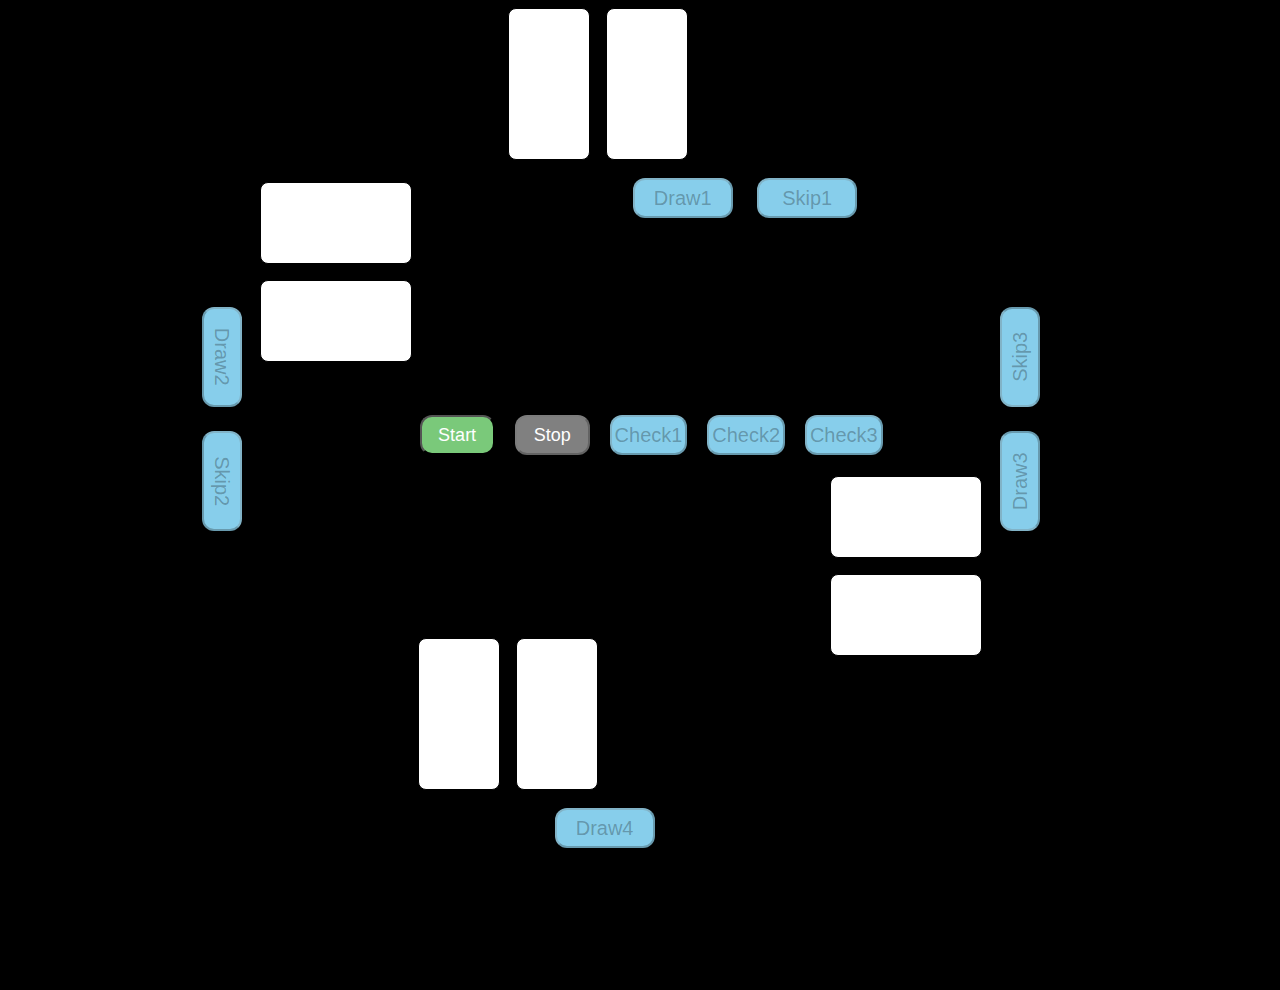
<file: cma/index.html>
<!DOCTYPE html>
<html lang="en">
  <head>
    <meta charset="UTF-8" />
    <meta http-equiv="X-UA-Compatible" content="IE=edge" />
    <meta name="viewport" content="width=device-width, initial-scale=1.0" />
    <title>Card Player!</title>
    <link rel="icon" type="image/png" href="img/cardlogo.png">
    <link rel="stylesheet" href="style.css" />
    <script src="script.js" defer></script>
  </head>
  <body>
    <div class="container">
      <div class="player1">
        <div class="carder">
          <div class="card1" id="card1"></div>
          <div class="card1" id="card2"></div>
          <div class="card1" id="card3"></div>
          <div class="card1" id="card4"></div>
          <div class="card1" id="card5"></div>
        </div>
        <div class="btncontainer">
          <button id="btndraw1" class="btn" onclick="drawplayer1()" disabled>
            Draw1
          </button>
          <button id="btnskip1" class="btn" onclick="skipplayer1()" disabled>
            Skip1
          </button>
          <div id="btnshow1" class="btnshow">Player1 Turn
          </div>
        </div>
      </div>

      <div class="player2">
        <div class="carder2">
          <div class="card2" id="card6"></div>
          <div class="card2" id="card7"></div>
          <div class="card2" id="card8"></div>
          <div class="card2" id="card9"></div>
          <div class="card2" id="card10"></div>
        </div>
        <div class="btncontainer2">
          <button id="btndraw2" class="btn" onclick="drawplayer2()" disabled>
            Draw2
          </button>
          <button id="btnskip2" class="btn" onclick="skipplayer2()" disabled>
            Skip2
          </button>
          <div id="btnshow2" class="btnshow">Player2 Turn
          </div>
        </div>
      </div>

      <div class="player3">
        <div class="carder3">
          <div class="card3" id="card11"></div>
          <div class="card3" id="card12"></div>
          <div class="card3" id="card13"></div>
          <div class="card3" id="card14"></div>
          <div class="card3" id="card15"></div>
        </div>
        <div class="btncontainer3">
          <button id="btndraw3" class="btn" onclick="drawplayer3()" disabled>
            Draw3
          </button>
          <button id="btnskip3" class="btn" onclick="skipplayer3()" disabled>
            Skip3
          </button>
          <div id="btnshow3" class="btnshow">Player3 Turn
          </div>
        </div>
      </div>

      <div class="player4">
        <div class="carder4">
          <div class="card4" id="card16"></div>
          <div class="card4" id="card17"></div>
          <div class="card4" id="card18"></div>
          <div class="card4" id="card19"></div>
          <div class="card4" id="card20"></div>
        </div>
        <div class="btncontainer4">
          <button id="btndraw4" class="btn" onclick="drawplayer4()" disabled>
            Draw4
          </button>
          <div id="btnshow4" class="btnshow">Bookie Turn
          </div>
        </div>
      </div>
    </div>
    <div class="start">
      <button id="btnstart" class="btnstart activestart" onclick="start()">
        Start
      </button>
      <button
        id="btnstop"
        class="btnstop inactivestop"
        onclick="stop()"
        disabled
      >
        Stop
      </button>
      <button id="btncheck1" class="btn" onclick="check1()" disabled>
        Check1
      </button>
      <button id="btncheck2" class="btn" onclick="check2()" disabled>
        Check2
      </button>
      <button id="btncheck3" class="btn" onclick="check3()" disabled>
        Check3
      </button>
      <div id="result"></div>
    </div>
  </body>
</html>
</file>
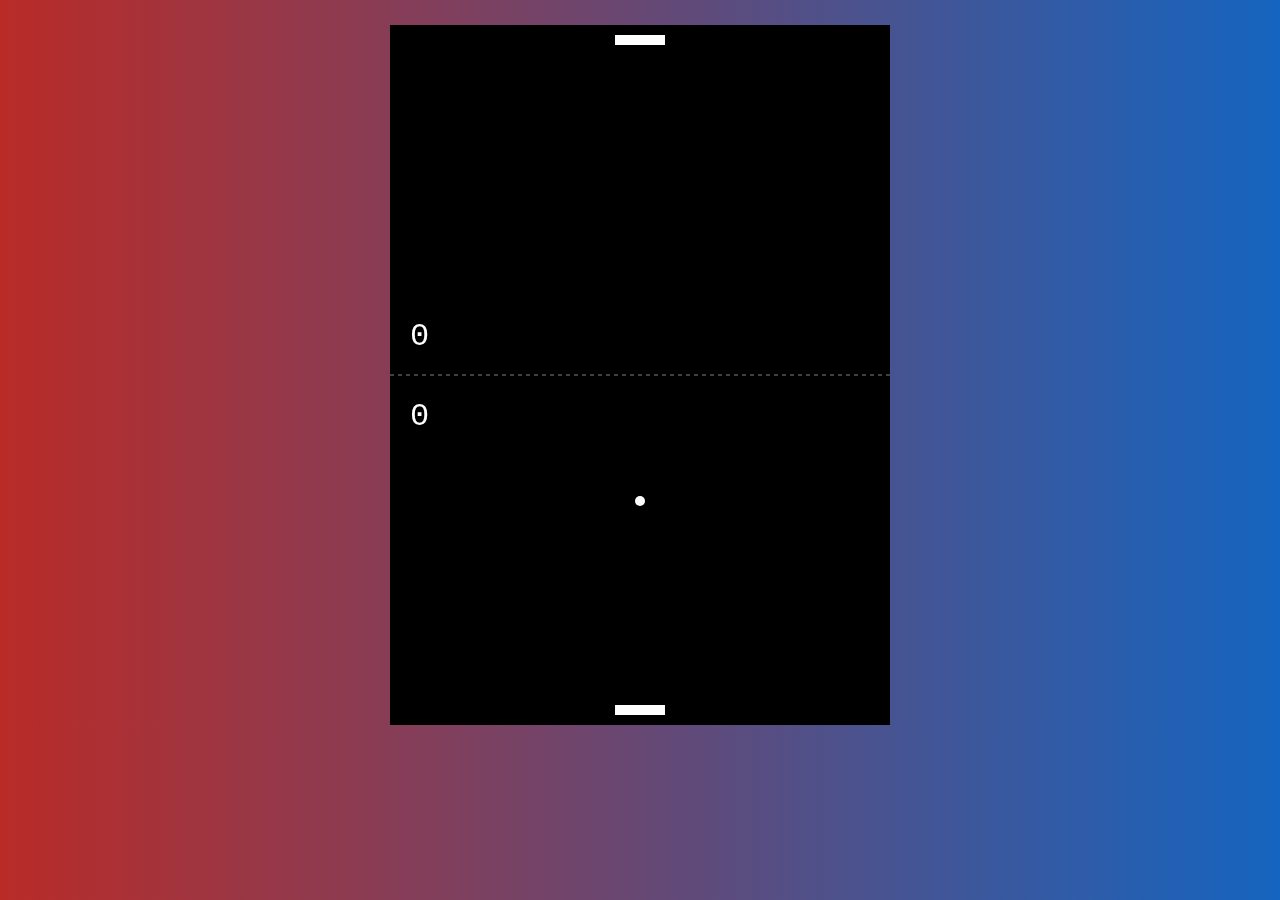
<file: pong/index.html>
<!DOCTYPE html>
<html lang="en">
<head>
    <meta charset="UTF-8">
    <meta name="viewport" content="width=device-width, initial-scale=1.0">
    <title>Ping Pong</title>
    <link rel="icon" type="image/png" href="../img/pingponglogo.png">
    <link rel="stylesheet" href="style.css">
</head>
<body>

    <!-- Script -->
    <script src="script.js"></script>
</body>
</html>
</file>
<file: cma/style.css>
* {
  margin: 0;
  padding: 0;
  font-family: sans-serif;
}

body {
  background-color: black;
  /* background-image: linear-gradient(pink, aquamarine); */
  width: 100%;
  height: 110vh;
}
.container {
  position: relative;
}

.player1 {
  position: absolute;
  left: 500px;
  display: flex;
  flex-direction: column;
  justify-content: center;
  align-items: center;
}
.player2 {
  position: absolute;
  justify-content: center;
  align-items: center;
  margin-top: 30vh;
  left: 2vw;
  display: flex;
  flex-direction: column;
  justify-content: center;
  align-items: center;
  transform: rotate(-270deg);
}

.player3 {
  position: absolute;
  justify-content: center;
  align-items: center;
  top: 30vh;
  right: 5vw;
  display: flex;
  flex-direction: column;
  justify-content: center;
  align-items: center;
  transform: rotate(270deg);
}

.player4 {
  position: absolute;
  justify-content: center;
  align-items: center;
  top: 70vh;
  left: 32vw;
  display: flex;
  flex-direction: column;
  justify-content: center;
  align-items: center;
}
.carder {
  display: flex;
}

.carder2 {
  display: flex;
  flex-direction: row;
}

.carder3 {
  display: flex;
  flex-direction: row;
}
.carder4 {
  display: flex;
  flex-direction: row;
}

.num {
  width: 20px;
  height: 20px;
  font-size: 25px;
  font-weight: lighter;
  animation-name: show;
  animation-duration: 1s;
}

#logo {
  width: 65px;
  height: 65px;
  padding: 0;
}
.logo {
  width: 70px;
  height: 70px;
  margin-top: 20px;
  text-align: center;
  animation-name: show;
  animation-duration: 1s;
}
#card3,
#card4,
#card5,
#card8,
#card9,
#card10,
#card13,
#card14,
#card15,
#card18,
#card19,
#card20,
#btnshow1,
#btnshow2,
#btnshow3,
#btnshow4 {
  visibility: hidden;
}

.card1,
.card2,
.card3,
.card4 {
  width: 70px;
  height: 140px;
  border-radius: 8px;
  margin: 8px;
  font-size: 40px;
  font-weight: bold;
  /* text-align: center; */
  background-color: white;
  border: 1px solid black;
  color: black;
  /* transition: all 2s; */
  padding: 5px;

  animation-name: move;
  animation-duration: 0.5s;
  animation-direction: linear;
}

img {
  padding: 40px 3px;
}
.start {
  position: absolute;
  display: flex;
  justify-content: center;
  align-items: center;
  /* flex-wrap: wrap; */
  top: 45vh;
  left: 32vw;
}

.btnstart {
  width: 20%;
  height: 40px;
  border-radius: 12px;
  margin: 10px;
  color: white;
  font-size: 18px;
}

.btnstop {
  width: 20%;
  height: 40px;
  border-radius: 12px;
  margin: 10px;
  color: white;
  font-size: 18px;
}

.btnshow {
  width: 200px;
  height: 40px;
  border-radius: 12px;
  margin: 10px;
  background-color: brown;
  color: white;
  font-size: 25px;
  text-align: center;
  padding-top: 10px;
}
.btnmove {
  animation-name: show;
  animation-duration: 1.5s;
}

.activestart {
  background-color: rgb(122, 201, 122);
}

.inactivestart {
  background-color: gray;
}

.activestop {
  background-color: red;
}

.inactivestop {
  background-color: gray;
}

.btn {
  width: 100px;
  height: 40px;
  font-size: 20px;
  background-color: skyblue;
  border-radius: 12px;
  margin: 10px;
  color: dark;
}

.btn:hover {
  background-color: greenyellow;
  color: darkblue;
}

@keyframes move {
  0% {
    transform: scale(1) rotateZ(0);
  }
  25% {
    transform: scale(1.2) rotateZ(90deg);
  }
  50% {
    transform: scale(1.3) rotateZ(180deg);
  }
  75% {
    transform: scale(1.2) rotateZ(270deg);
  }
  100% {
    transform: scale(1) rotateZ(360deg);
  }
}

@keyframes show {
  0% {
    transform: scale(0);
  }
  100% {
    transform: scale(1);
  }
}
</file>
<file: pong/style.css>
body {
  margin: 0;
  background-color: rgb(39, 39, 39);
  display: flex;
  justify-content: center;
  font-family: "Courier New", Courier, monospace;
  background: linear-gradient(to right, #b92b27, #1565c0); 
}

canvas {
  margin-top: 25px;
  z-index: 10;
}

.game-over-container {
  position: absolute;
  top: 50%;
  left: 50%;
  transform: translate(-50%, -50%);
  width: 500px;
  height: 700px;
  background-color: rgb(56, 56, 56);
  margin-top: -4px;
  z-index: 11;
  display: flex;
  flex-direction: column;
  justify-content: center;
  align-items: center;
  color: whitesmoke;
}

button {
  cursor: pointer;
  color: rgb(0, 0, 0);
  background-color: rgb(195, 195, 195);
  border: none;
  height: 50px;
  width: 200px;
  border-radius: 5px;
  font-size: 20px;
  font-family: "Courier New", Courier, monospace;
}

button:hover {
  filter: brightness(80%);
}

button:active {
  transform: scale(0.95);
}

button:focus {
  outline: none;
}

/* Montior and Larger */
@media screen and (min-width: 1800px) {
  canvas {
    margin-top: 100px;
  }

  .game-over-container {
    margin-top: -19px;
  }
}

/* Large Smartphone (Vertical) */
@media screen and (max-width: 500px) {
  canvas {
    width: 100%;
    height: 700px;
    margin-top: 50px;
  }

  .game-over-container {
    width: 100%;
    height: 700px;
  }
}
</file>
